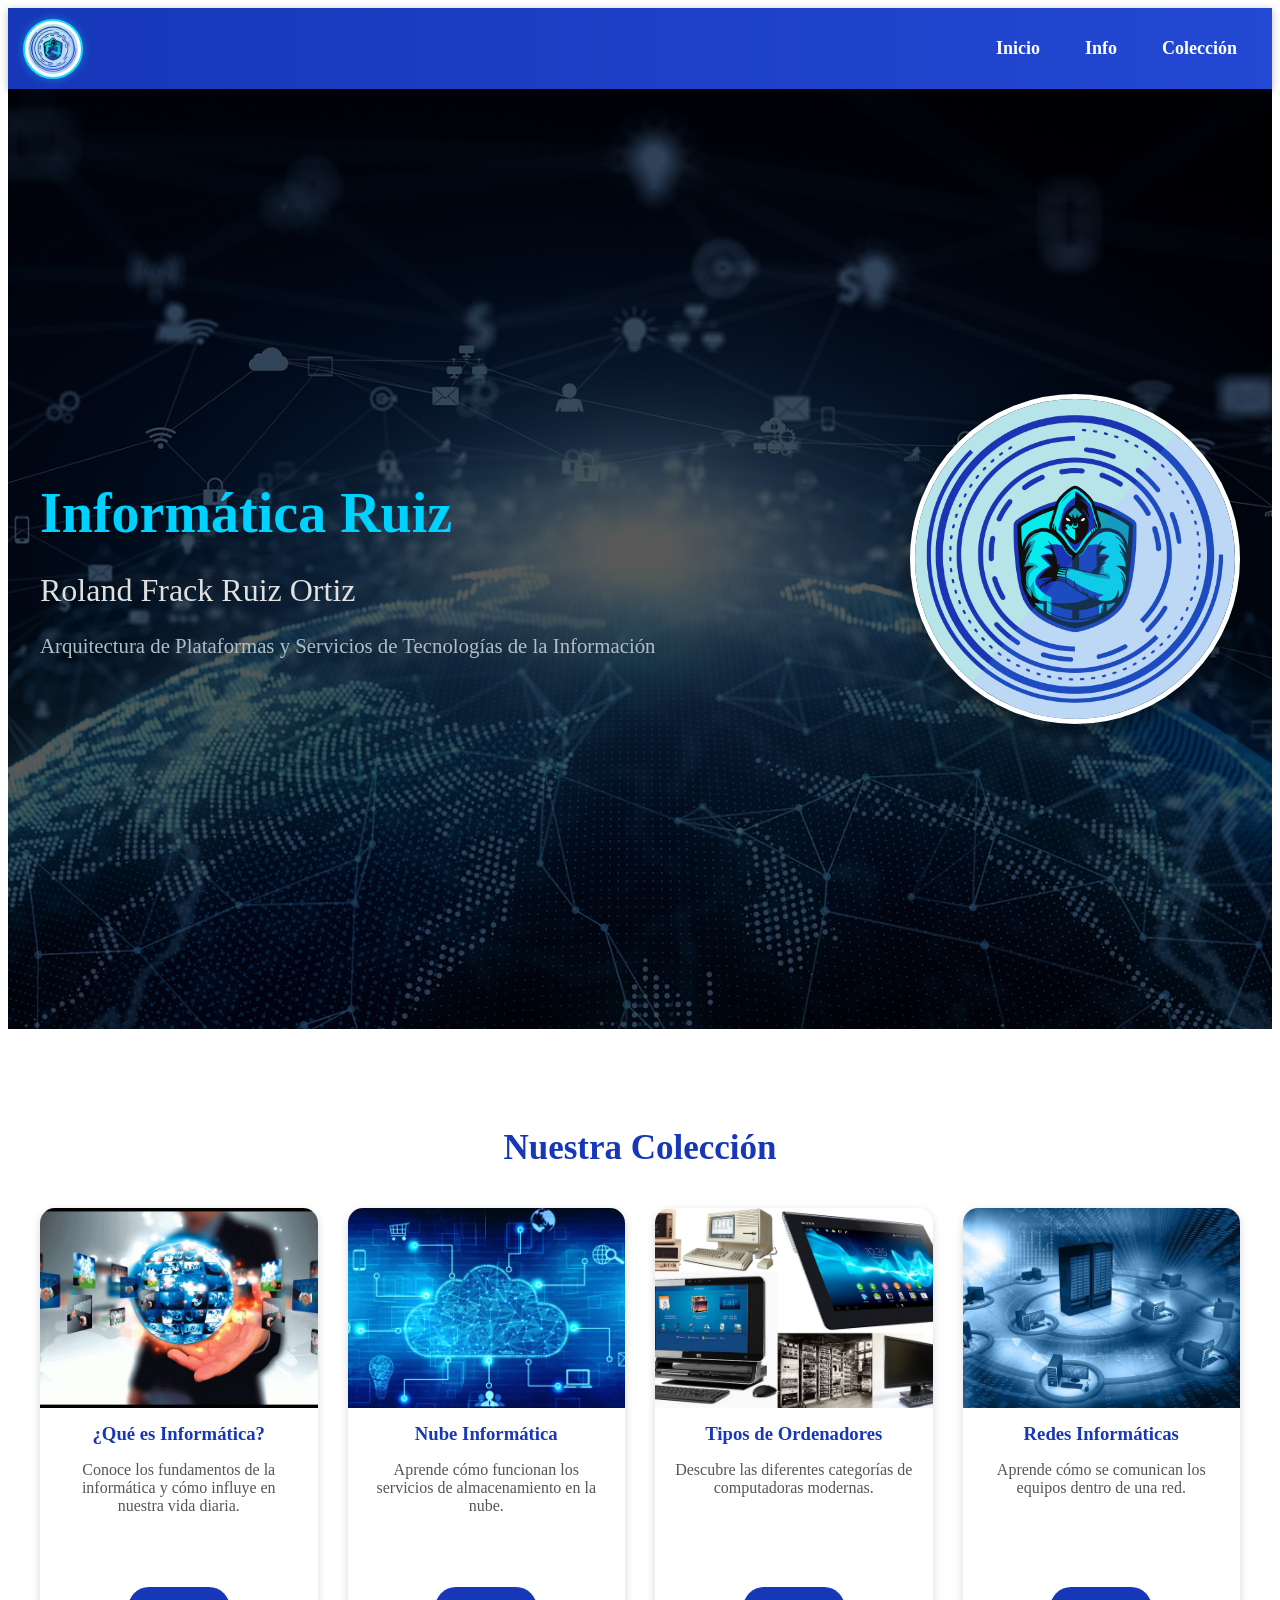
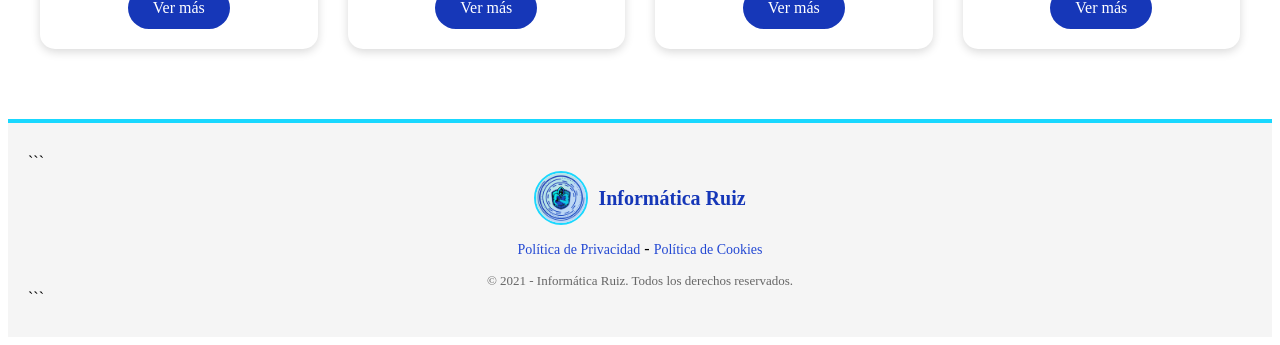
<file: index.html>
<head>
    <meta charset="UTF-8">
    <title>Informática Ruiz</title>
    <link rel="stylesheet" href="css/style-cont.css">
    <meta name="viewport" content="width=device-width, initial-scale=1.0">
</head>
<body>

    <div id="cabeza"></div>

    <div id="contenido">
        
        <section class="portada-seccion">
    <div class="portada-container">
        
        <div class="texto-portada">
            <h1 class="titulo-principal">Informática Ruiz</h1>
            <h2 class="subtitulo-nombre">Roland Frack Ruiz Ortiz</h2>
            <h3 class="subtitulo-carrera">Arquitectura de Plataformas y Servicios de Tecnologías de la Información</h3>
        </div>

        <div class="imagen-portada">
            <img src="img/logo.png" alt="Roland Frack Ruiz Ortiz">
        </div>

    </div>
</section>
        
        <section class="coleccion">

    <h2>Nuestra Colección</h2>

    <div class="contenedor-cartas">

        <div class="carta">

            <img src="img/informatica.jpg" alt="Informática">

            <h3>¿Qué es Informática?</h3>

            <p>
                Conoce los fundamentos de la informática y
                cómo influye en nuestra vida diaria.
            </p>

            <a href="coleccion.html?tema=informatica"
               class="btn-ver">
                Ver más
            </a>

        </div>

        <div class="carta">

            <img src="img/nube-informatica.jpg" alt="Nube">

            <h3>Nube Informática</h3>

            <p>
                Aprende cómo funcionan los servicios
                de almacenamiento en la nube.
            </p>

            <a href="coleccion.html?tema=nube"
               class="btn-ver">
                Ver más
            </a>

        </div>

        <div class="carta">

            <img src="img/tipos-ordenador.jpg" alt="Ordenadores">

            <h3>Tipos de Ordenadores</h3>

            <p>
                Descubre las diferentes categorías de
                computadoras modernas.
            </p>

            <a href="coleccion.html?tema=ordenadores"
               class="btn-ver">
                Ver más
            </a>

        </div>

        <div class="carta">

            <img src="img/redes.jpg" alt="Redes">

            <h3>Redes Informáticas</h3>

            <p>
                Aprende cómo se comunican los equipos
                dentro de una red.
            </p>

            <a href="coleccion.html?tema=redes"
               class="btn-ver">
                Ver más
            </a>

        </div>

    </div>

</section>
        
    </div>

    <script src="js/js-menu.js"></script>
    <script src="js/js-cont.js"></script>
    
     <div id="pie"></div>
</body>
</file>
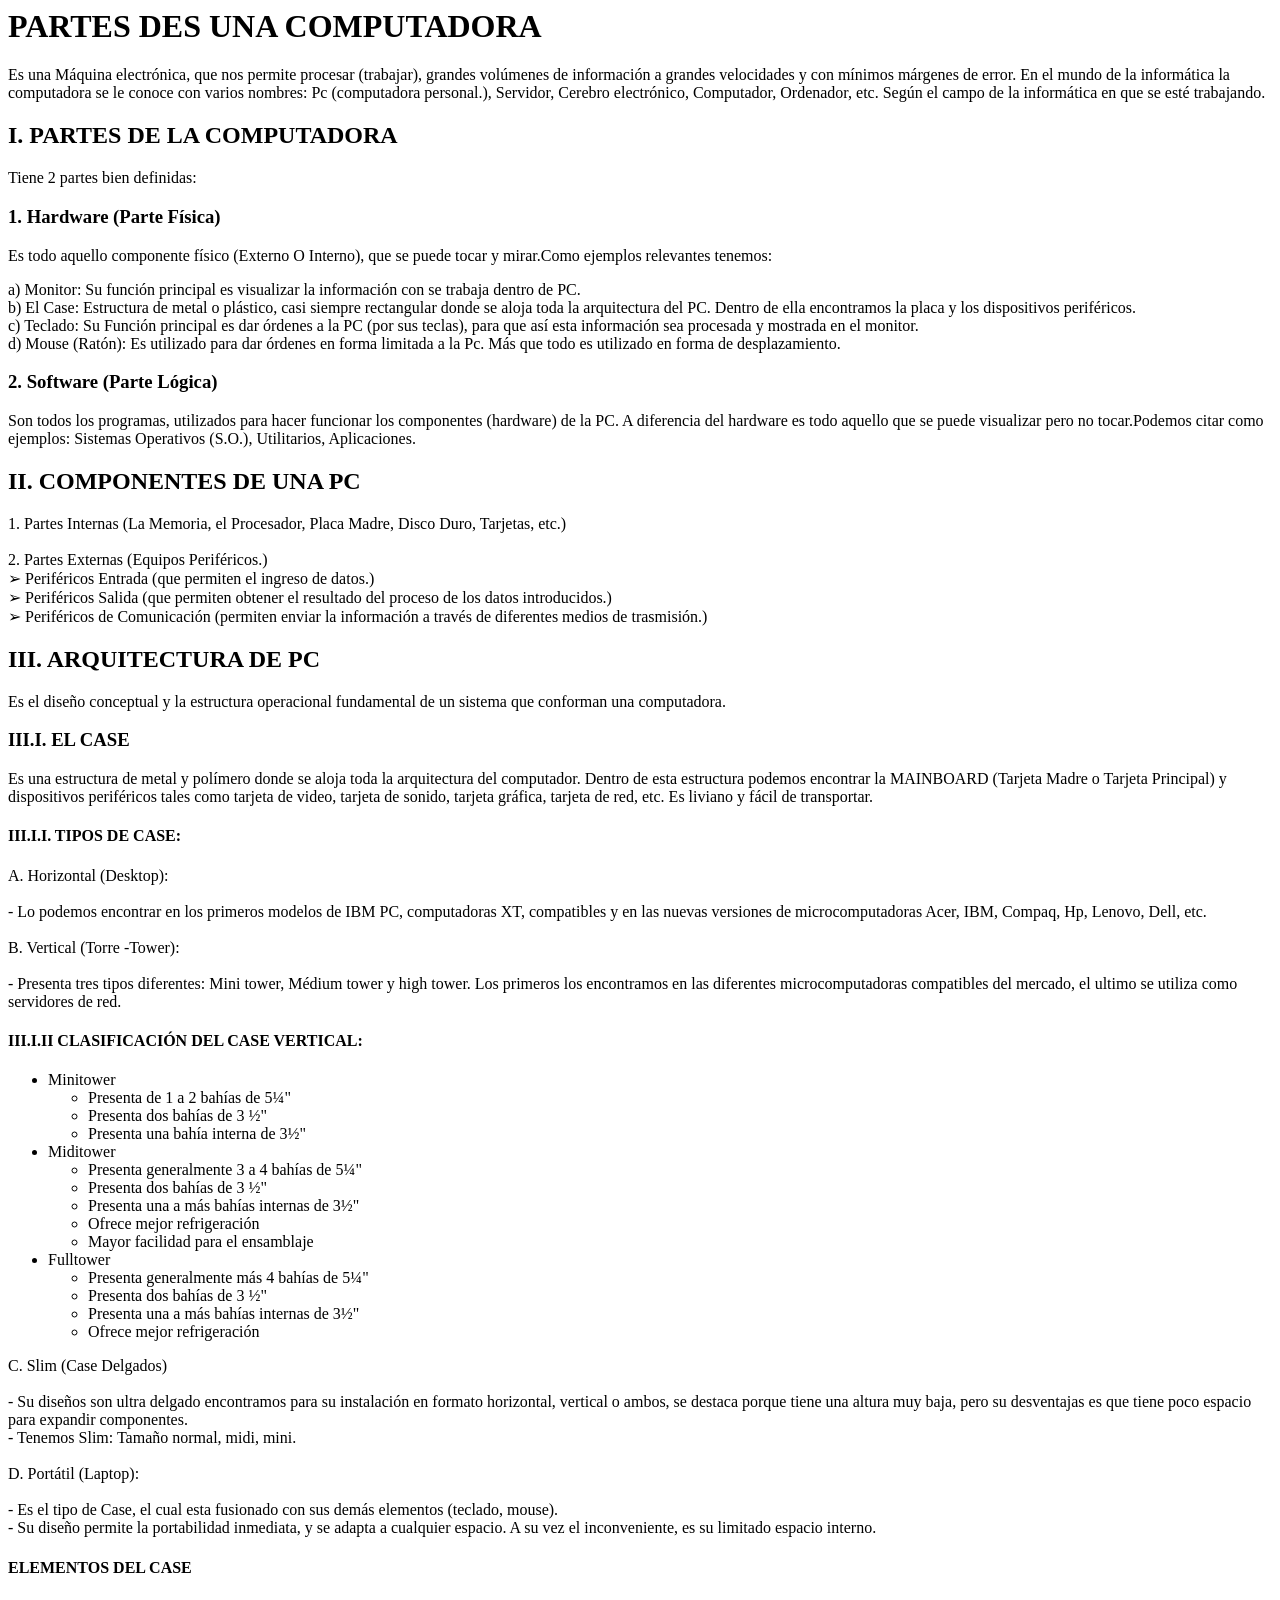
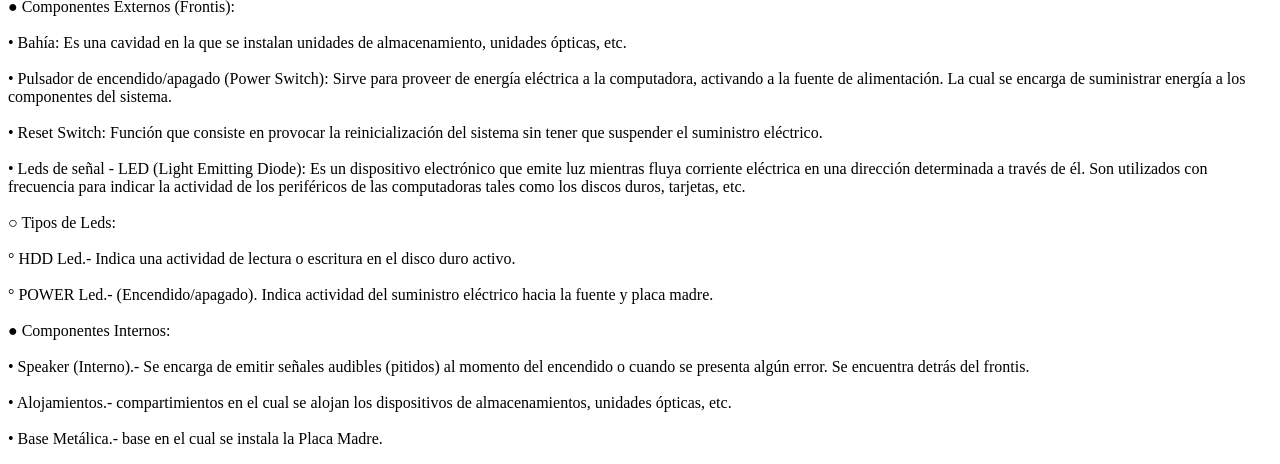
<file: partespc.html>
<body>

<h1>PARTES DES UNA COMPUTADORA </h1>

<p>
Es una Máquina electrónica, que nos permite procesar (trabajar), grandes volúmenes de 
información a grandes velocidades y con mínimos márgenes de error. En el mundo de la informática la computadora se le conoce con varios nombres: Pc (computadora personal.), Servidor, Cerebro electrónico, Computador, Ordenador, etc. Según el campo de la informática en que se esté trabajando.
</p>

<h2>I. PARTES DE LA COMPUTADORA</h2>
Tiene 2 partes bien definidas:
<h3>1. Hardware (Parte Física)</h3>
<p>
		Es todo aquello componente físico (Externo O Interno), que se puede tocar y mirar.Como ejemplos relevantes tenemos:
</p>
<p>
				a) Monitor: Su función principal es visualizar la información con se trabaja dentro de PC.<br>
        b) El Case: Estructura de metal o plástico, casi siempre rectangular donde se aloja toda la arquitectura del PC. Dentro de ella encontramos la placa y los dispositivos periféricos.<br>
       c) Teclado: Su Función principal es dar órdenes a la PC (por sus teclas), para que así esta información sea procesada y mostrada en el monitor.<br>
       d) Mouse (Ratón): Es utilizado para dar órdenes en forma limitada a la Pc. Más que todo es utilizado en forma de desplazamiento.<br>
</p>
<h3>2. Software (Parte Lógica)</h3>
<p>
				Son todos los programas, utilizados para hacer funcionar los componentes (hardware) de la PC. A diferencia del hardware es todo aquello que se puede visualizar pero no tocar.Podemos citar como ejemplos: Sistemas Operativos (S.O.), Utilitarios, Aplicaciones.
</p>

<h2>II. COMPONENTES DE UNA PC</h2>

<p>
				1. Partes Internas (La Memoria, el Procesador, Placa Madre, Disco Duro, Tarjetas, etc.)<br>
				<br>
       2. Partes Externas (Equipos Periféricos.)<br>
➢ Periféricos Entrada (que permiten el ingreso de datos.)<br>
➢ Periféricos Salida (que permiten obtener el resultado del 
proceso de los datos introducidos.)<br>
➢ Periféricos de Comunicación (permiten enviar la información a través de diferentes medios de trasmisión.)<br>
</p>



<h2>III. ARQUITECTURA DE PC</h2>
<p>
				Es el diseño conceptual y la estructura operacional fundamental de un sistema que conforman una computadora.
</p>

<h3>III.I. EL CASE</h3>

<p>
				Es una estructura de metal y polímero donde se aloja toda la arquitectura del computador. Dentro de esta estructura podemos encontrar la MAINBOARD (Tarjeta Madre o Tarjeta Principal) y dispositivos periféricos tales como tarjeta de video, tarjeta de sonido, tarjeta gráfica, tarjeta de red, etc. Es liviano y fácil de transportar.
</p>

<h4>III.I.I. TIPOS DE CASE:</h4>

<p>
				A. Horizontal (Desktop):<br>
				<br>
- Lo podemos encontrar en los primeros modelos de IBM PC, computadoras XT, compatibles y en las nuevas versiones de microcomputadoras Acer, IBM, Compaq, Hp, Lenovo, Dell, etc.<br>
        <br>
B. Vertical (Torre -Tower):<br>
        <br>
- Presenta tres tipos diferentes: Mini tower, Médium tower y high tower. Los primeros los encontramos en las diferentes microcomputadoras compatibles del mercado, el ultimo se utiliza como servidores de red.<br>
</p>

<h4>III.I.II CLASIFICACIÓN DEL CASE VERTICAL:</h4>

<ul>
				<li>Minitower</li>
				<ul><li>Presenta de 1 a 2 bahías de 5¼"</li></ul>
        <ul><li>Presenta dos bahías de 3 ½"</li></ul>
        <ul><li>Presenta una bahía interna de 3½"</li></ul>

				<li>Miditower</li>
				<ul><li>Presenta generalmente 3 a 4 bahías de 5¼"</li></ul>
				<ul><li>Presenta dos bahías de 3 ½"</li></ul>
				<ul><li>Presenta una a más bahías internas de 3½"</li></ul>
				<ul><li>Ofrece mejor refrigeración</li></ul>
				<ul><li>Mayor facilidad para el ensamblaje</li></ul>

        <li>Fulltower</li>
        <ul><li>Presenta generalmente más 4 bahías de 5¼"</li></ul>
        <ul><li>Presenta dos bahías de 3 ½"</li></ul>
        <ul><li>Presenta una a más bahías internas de 3½"</li></ul>
        <ul><li>Ofrece mejor refrigeración</li></ul>
</ul>

<p>
				C. Slim (Case Delgados)<br>
				<br>
- Su diseños son ultra delgado encontramos para su instalación en formato horizontal, vertical o ambos, se destaca porque tiene una altura muy baja, pero su desventajas es que tiene poco espacio para expandir componentes.<br>
- Tenemos Slim: Tamaño normal, midi, mini.<br>
        <br>
        D. Portátil (Laptop):<br>
        <br>
- Es el tipo de Case, el cual esta fusionado con sus demás elementos (teclado, mouse).<br>
- Su diseño permite la portabilidad inmediata, y se adapta a cualquier espacio. A su vez el inconveniente, es su limitado espacio interno.<br>
</p>

<h4>ELEMENTOS DEL CASE</h4>
<p>
				● Componentes Externos (Frontis):<br>
				<br>
				  • Bahía: Es una cavidad en la que se instalan 
unidades de almacenamiento, unidades ópticas, etc.<br>
        <br>
          • Pulsador de encendido/apagado (Power Switch): Sirve para proveer de energía eléctrica a la computadora, activando a la fuente de alimentación. La cual se encarga de suministrar energía a los componentes del sistema.<br>
        <br>
          • Reset Switch: Función que consiste en provocar la reinicialización del sistema sin tener que suspender el suministro eléctrico.<br>
        <br>
          • Leds de señal - LED (Light Emitting Diode): Es un dispositivo electrónico que emite luz mientras fluya corriente eléctrica en una dirección determinada a través de él. Son utilizados con frecuencia para indicar la actividad de los periféricos de las computadoras tales como los discos duros, tarjetas, etc.<br>
         <br>
          ○ Tipos de Leds:<br>
         <br>
          ° HDD Led.- Indica una actividad de lectura o escritura en el disco duro activo.<br>
         <br>
          ° POWER Led.- (Encendido/apagado). Indica actividad del suministro eléctrico hacia la fuente y placa madre.<br>
         <br>
        ● Componentes Internos:<br>
         <br>
          • Speaker (Interno).- Se encarga de emitir señales audibles (pitidos) al momento del encendido o cuando se presenta algún error. Se encuentra detrás del frontis.<br>
         <br>
          • Alojamientos.- compartimientos en el cual se alojan los dispositivos de almacenamientos, unidades ópticas, etc.<br>
         <br>
          • Base Metálica.- base en el cual se instala la Placa Madre.<br>
          

</body>
</file>
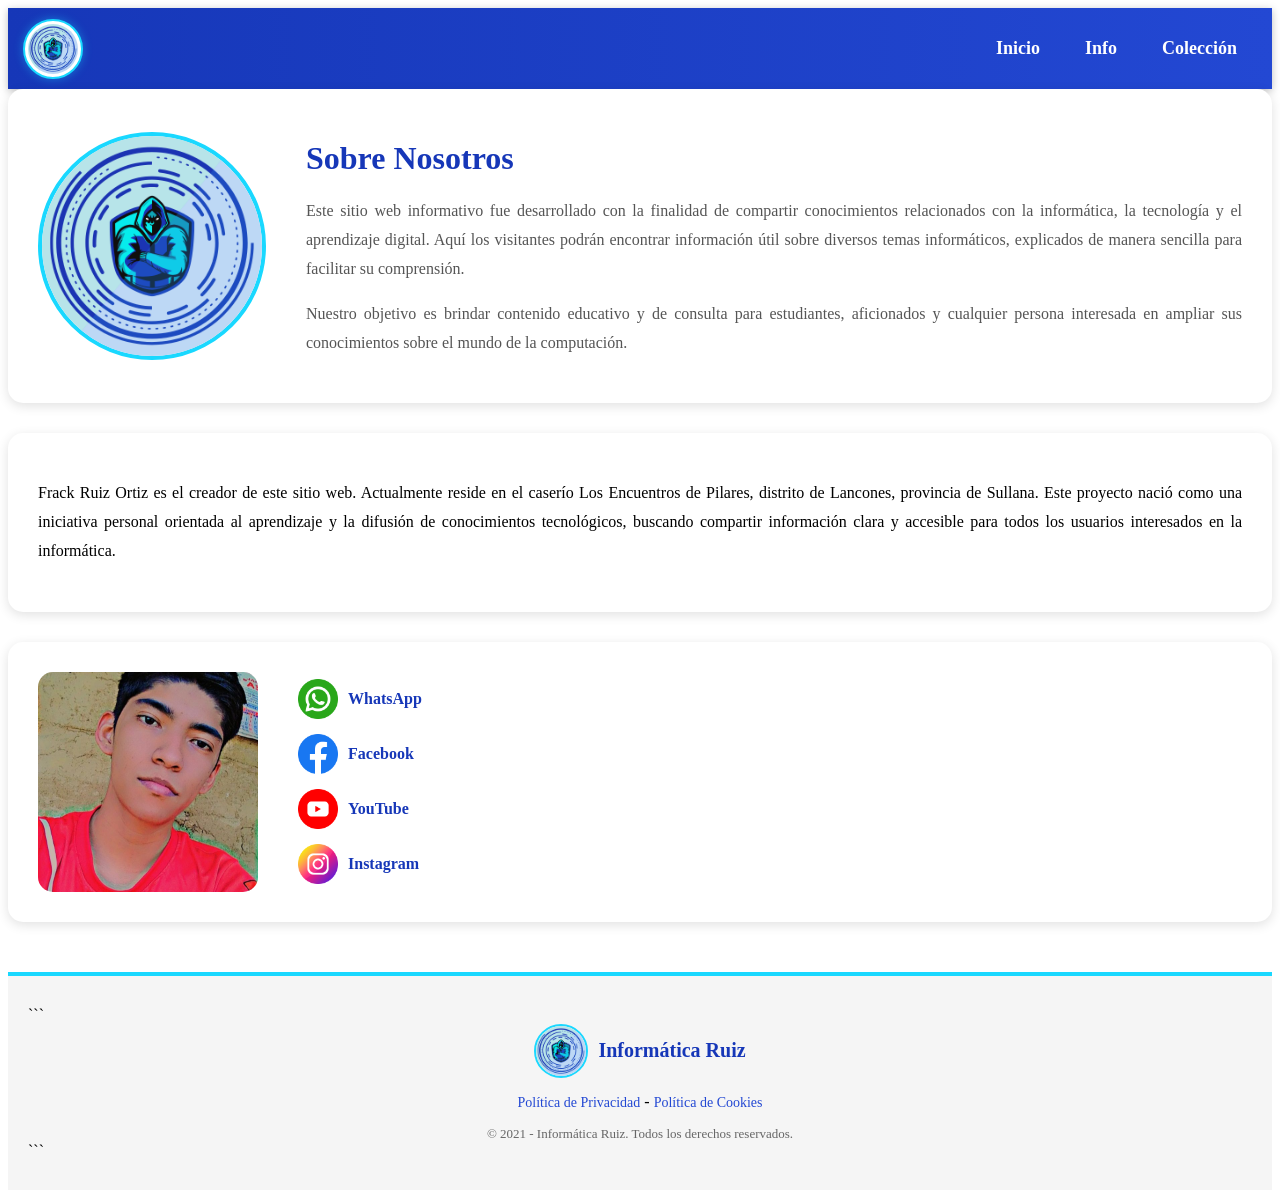
<file: sobremi.html>
<head>
    <meta charset="UTF-8">
    <title>Informática Ruiz</title>
    <link rel="stylesheet" href="css/style-cont.css">
    <meta name="viewport" content="width=device-width, initial-scale=1.0">
</head>

<body>
    <div id="cabeza"></div>

    <div id="contenido">
        <div class="cabecera-nosotros"> 
            <div class="logo-nosotros"> 
                <img src="img/logo.png" alt="Logo Informática Ruiz"> 
            </div> 
            <div class="descripcion-web"> 
                <h1>Sobre Nosotros</h1> 
                <p> 
                    Este sitio web informativo fue desarrollado con la finalidad de compartir conocimientos relacionados con la informática, la tecnología y el aprendizaje digital. Aquí los visitantes podrán encontrar información útil sobre diversos temas informáticos, explicados de manera sencilla para facilitar su comprensión. 
                 </p>
                 <p> 
                     Nuestro objetivo es brindar contenido educativo y de consulta para estudiantes, aficionados y cualquier persona interesada en ampliar sus conocimientos sobre el mundo de la computación. 
                 </p> 
              </div> 
         </div> 
         <div class="informacion-personal"> 
             <p>
                  Frack Ruiz Ortiz es el creador de este sitio web. Actualmente reside en el caserío Los Encuentros de Pilares, distrito de Lancones, provincia de Sullana. Este proyecto nació como una iniciativa personal orientada al aprendizaje y la difusión de conocimientos tecnológicos, buscando compartir información clara y accesible para todos los usuarios interesados en la informática. 
                  </p> 
          </div> 
          <div class="perfil-contacto"> 
              <div class="foto-personal"> 
                  <img src="img/roland.jpg" alt="Frack Ruiz Ortiz"> 
              </div> 
              <div class="redes-sociales"> 
                  <a href="#"> 
                      <img src="img/whatsapp.png" alt="WhatsApp">
                       <span>WhatsApp</span> 
                   </a> 
                  <a href="#"> 
                      <img src="img/facebook.png" alt="Facebook">
                       <span>Facebook</span> 
                  </a> 
                  <a href="#"> 
                      <img src="img/youtube.png" alt="YouTube">
                      <span>YouTube</span> 
                  </a> 
                  <a href="#"> 
                      <img src="img/instagram.png" alt="Instagram">
                      <span>Instagram</span> 
                  </a> 
               </div> 
           </div> 


    <script src="js/js-menu.js"></script>
     <div id="pie"></div>
    </body>
</file>
<file: css/style-cont.css>
/* ----------------- PAGINA DE INICIO ----------------- */
/* ----------------- PAGINA DE INICIO ----------------- */
/* ----------------- PAGINA DE INICIO ----------------- */
/* ----------------- PAGINA DE INICIO ----------------- */


/* ----------------- Portada ----------------- */

.portada-seccion {
    width: auto;
    min-height: 100vh; /* Ocupa todo el alto de la pantalla */
    display: flex;
    align-items: center;
    justify-content: center;
    padding: 20px;
    
    /* REEMPLAZA "fondo-tecnologia.jpg" por la ruta de tu imagen de fondo */
    background-image: linear-gradient(rgba(0, 0, 0, 0.65), rgba(0, 0, 0, 0.65)), url('/img/fondo3.jpg');
    background-size: cover;
    background-position: center;
    background-repeat: no-repeat;
    color: #ffffff;
}

/* Contenedor Flexbox para separar texto (izquierda) y foto (derecha) */
.portada-container {
    width: 100%;
    max-width: 1200px;
    display: flex;
    align-items: center;
    justify-content: space-between;
    gap: 50px;
}

/* Alineación de textos a la izquierda */
.texto-portada {
    flex: 1;
    text-align: left;
}

.texto-portada .titulo-principal {
    font-size: 3.5rem;
    font-weight: 800;
    margin-bottom: 10px;
    color: #00d2ff; /* Color celeste tecnológico para resaltar */
}

.texto-portada .subtitulo-nombre {
    font-size: 2rem;
    font-weight: 400;
    margin-bottom: 15px;
    color: #e0e0e0;
}

.texto-portada .subtitulo-carrera {
    font-size: 1.3rem;
    font-weight: 300;
    line-height: 1.6;
    color: #b0bec5;
}

/* Estilos para la Imagen Redonda */
.imagen-portada {
    flex: 0 0 auto;
}

.imagen-portada img {
    width: 320px;
    height: 320px;
    object-fit: cover; /* Evita que la foto se deforme al recortarse */
    border-radius: 50%; /* Hace la imagen completamente redonda */
    border: 5px solid #ffffff; /* Borde blanco elegante */
    box-shadow: 0 8px 25px rgba(0, 0, 0, 0.5); /* Sombra suave */
}

/* Adaptación para pantallas móviles (Celulares) */
@media (max-width: 768px) {
    .portada-container {
        flex-direction: column-reverse; /* En celular, la foto se posiciona arriba del texto */
        text-align: center;
        gap: 30px;
    }
    .texto-portada {
        text-align: center; /* Centra el texto solo en pantallas pequeñas */
    }
    .texto-portada .titulo-principal {
        font-size: 2.5rem;
    }
    .texto-portada .subtitulo-nombre {
        font-size: 1.6rem;
    }
    .imagen-portada img {
        width: 220px;
        height: 220px;
    }
}


/* ----------------- Sección Colección ----------------- */

.coleccion{

    max-width:1200px;

    margin:50px auto;

    padding:20px;
}

.coleccion h2{

    text-align:center;

    color:#1637B8;

    margin-bottom:40px;

    font-size:35px;
}

/* ----------------- Contenedor de Cartas ----------------- */

.contenedor-cartas{

    display:grid;

    grid-template-columns:
    repeat(auto-fit,minmax(260px,1fr));

    gap:30px;
}

/* ----------------- Carta ----------------- */

.carta{

    background:white;

    border-radius:15px;

    overflow:hidden;

    box-shadow:0 3px 10px rgba(0,0,0,.15);

    transition:all .3s ease;

    text-align:center;
}

/* Efecto Hover */

.carta:hover{

    transform:scale(1.05);

    box-shadow:0 8px 20px rgba(0,0,0,.25);
}

/* Efecto Click */

.carta:active{

    transform:scale(1.02);
}

/* ----------------- Imagen ----------------- */

.carta img{

    width:100%;

    height:200px;

    object-fit:cover;
}

/* ----------------- Título ----------------- */

.carta h3{

    color:#1637B8;

    margin:15px;
}



.carta p{

    padding:0 20px;

    text-align:center;

    color:#555;

    min-height:90px;
}

/* ----------------- Botón ----------------- */

.btn-ver{

    display:inline-block;

    margin:20px;

    padding:12px 25px;

    background:#1637B8;

    color:white;

    text-decoration:none;

    border-radius:30px;

    transition:.3s;
}

.btn-ver:hover{

    background:#19D8FF;

    color:#111;
}




/* ----------------- PAGINA NOSOTROS ----------------- */
/* ----------------- PAGINA NOSOTROS ----------------- */
/* ----------------- PAGINA NOSOTROS ----------------- */
/* ----------------- PAGINA NOSOTROS ----------------- */
/* ----------------- PAGINA NOSOTROS ----------------- */



/* ----------------- Contenedor Principal ----------------- */

.sobre-nosotros{

max-width:1100px; margin:50px auto; padding:30px; 

}

/* ----------------- Cabecera ----------------- */

.cabecera-nosotros{

display:flex; align-items:center; gap:40px; background:#ffffff; padding:30px; border-radius:15px; box-shadow:0 3px 12px rgba(0,0,0,.12); 

}

/* ----------------- Logo ----------------- */

.logo-nosotros img{

width:220px; height:220px; object-fit:cover; border-radius:50%; border:4px solid #19D8FF; 

}

/* ----------------- Información Página ----------------- */

.descripcion-web{

flex:1; 

}

.descripcion-web h1{

color:#1637B8; margin-bottom:20px; 

}

.descripcion-web p{

text-align:justify; line-height:1.8; color:#555; 

}

/* ----------------- Información Personal ----------------- */

.informacion-personal{

margin-top:30px; background:#ffffff; padding:30px; border-radius:15px; box-shadow:0 3px 12px rgba(0,0,0,.12); text-align:justify; line-height:1.8; 

}

/* ----------------- Perfil y Redes ----------------- */

.perfil-contacto{

margin-top:30px; display:flex; align-items:center; gap:40px; background:#ffffff; padding:30px; border-radius:15px; box-shadow:0 3px 12px rgba(0,0,0,.12); 

}

/* ----------------- Foto Personal ----------------- */

.foto-personal img{

width:220px; height:220px; object-fit:cover; border-radius:15px; 

}

/* ----------------- Redes Sociales ----------------- */

.redes-sociales{

display:flex; flex-direction:column; gap:15px; 

}

.redes-sociales a{

display:flex; align-items:center; gap:10px; text-decoration:none; color:#1637B8; font-weight:bold; 

}

.redes-sociales img{

width:40px; height:40px; transition:.3s; 

}

.redes-sociales img:hover{

transform:scale(1.15); 

}

/* ----------------- Responsive ----------------- */

@media(max-width:768px){

.cabecera-nosotros, .perfil-contacto{ flex-direction:column; text-align:center; } .logo-nosotros img{ width:180px; height:180px; } .foto-personal img{ width:180px; height:180px; } 

}



/* ----------------- PAGINA COLECCIÓN ----------------- */
/* ----------------- PAGINA COLECCIÓN ----------------- */
/* ----------------- PAGINA COLECCIÓN ----------------- */
/* ----------------- PAGINA COLECCIÓN ----------------- */
/* ----------------- PAGINA COLECCIÓN ----------------- */


/* ----------------- Submenú Colección ----------------- */

.submenu-coleccion{

    display:flex;

    gap:25px;

    flex-wrap:wrap;

    margin:40px 0;

    border-bottom:1px solid #ddd;
}

/* ----------------- Botones ----------------- */

.tema{

    background:none;

    border:none;

    cursor:pointer;

    padding:15px 0;

    font-size:17px;

    color:#555;

    position:relative;

    transition:.3s;
}

/* Hover */

.tema:hover{
    color:#1637B8;
    background:none;
}

/* Activo */

.tema.activo{

    color:#1637B8;

    font-weight:bold;
    background:none;
}

.tema.activo::after{

    content:"";

    position:absolute;

    left:0;

    bottom:-1px;

    width:100%;

    height:3px;

    background:#19D8FF;
}

/* ----------------- Contenedor Tema ----------------- */

#contenidoTema{

    background:#fff;

    border-radius:15px;

    padding:30px;

    box-shadow:0 3px 12px rgba(0,0,0,.1);

    min-height:400px;
}

/* ----------------- Responsive ----------------- */

@media(max-width:768px){

    .submenu-coleccion{

        justify-content:center;
    }

    .tema{

        font-size:15px;
    }

}
</file>
